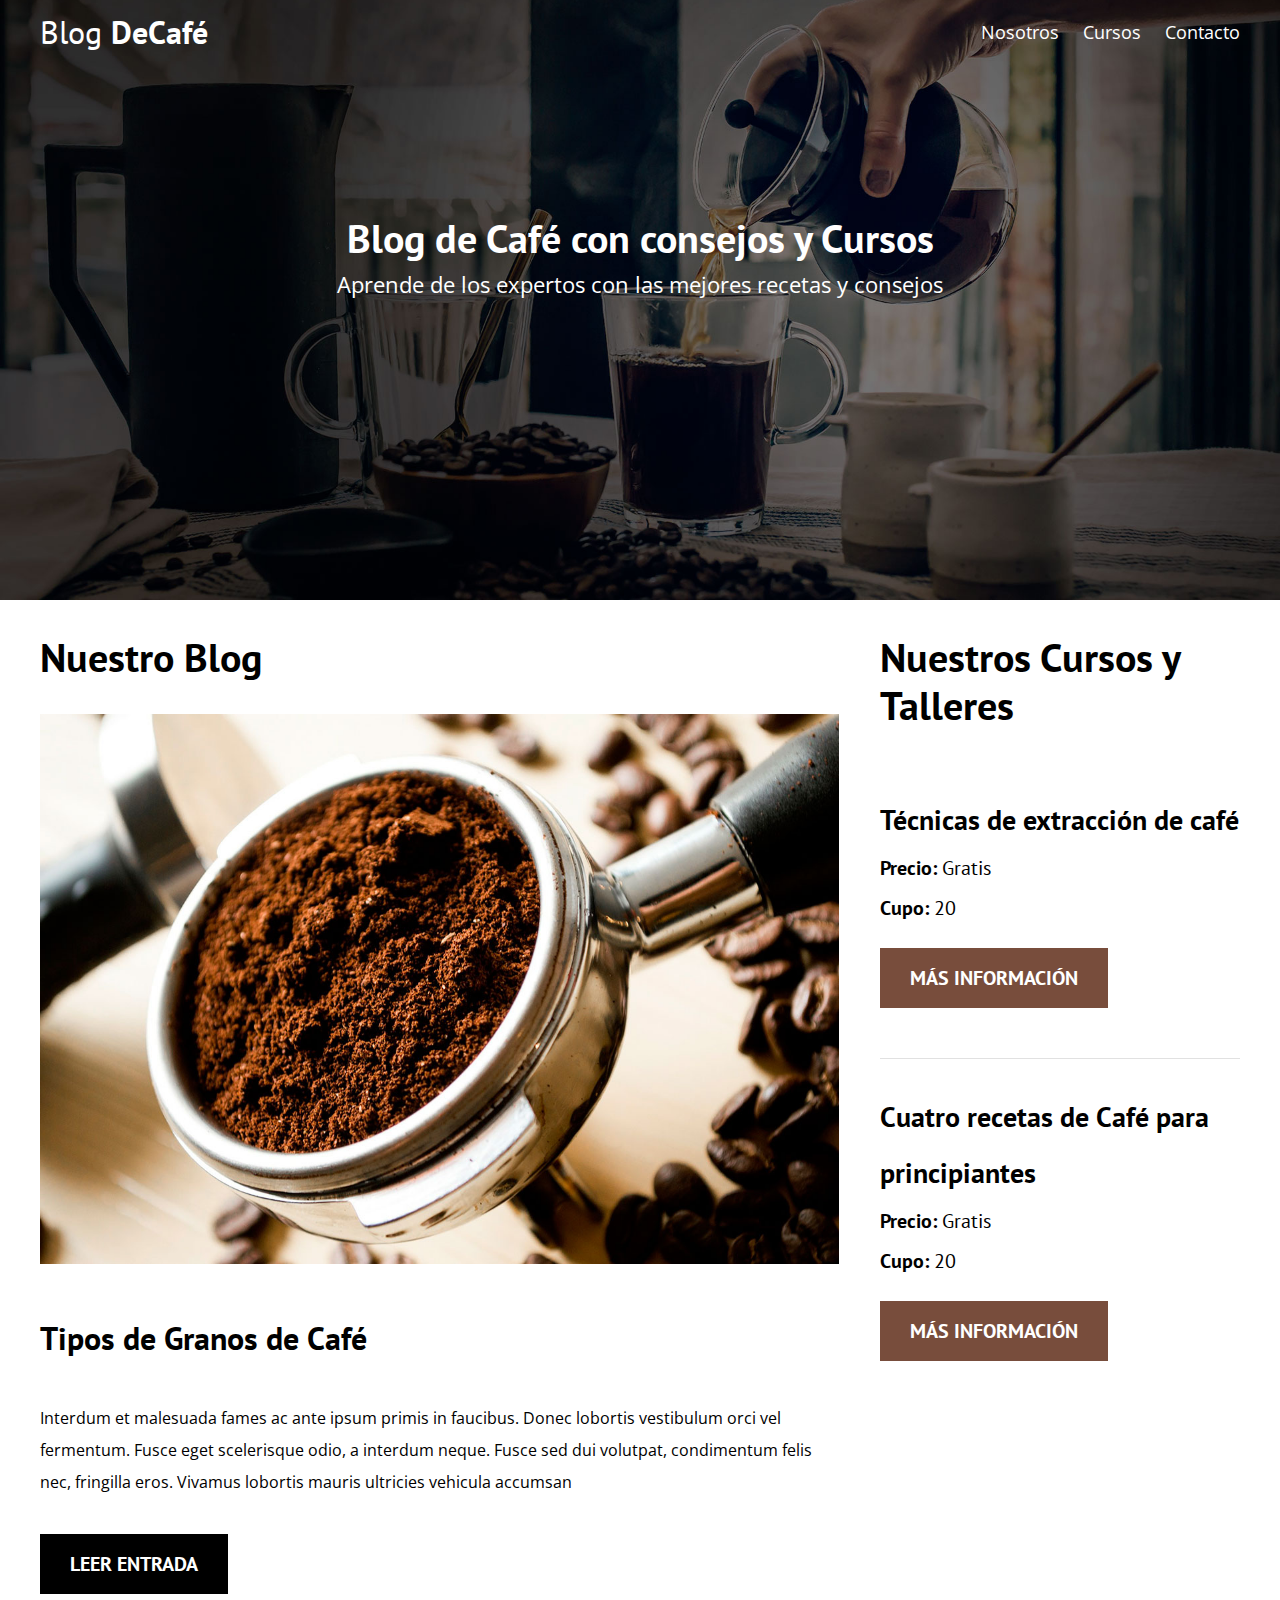
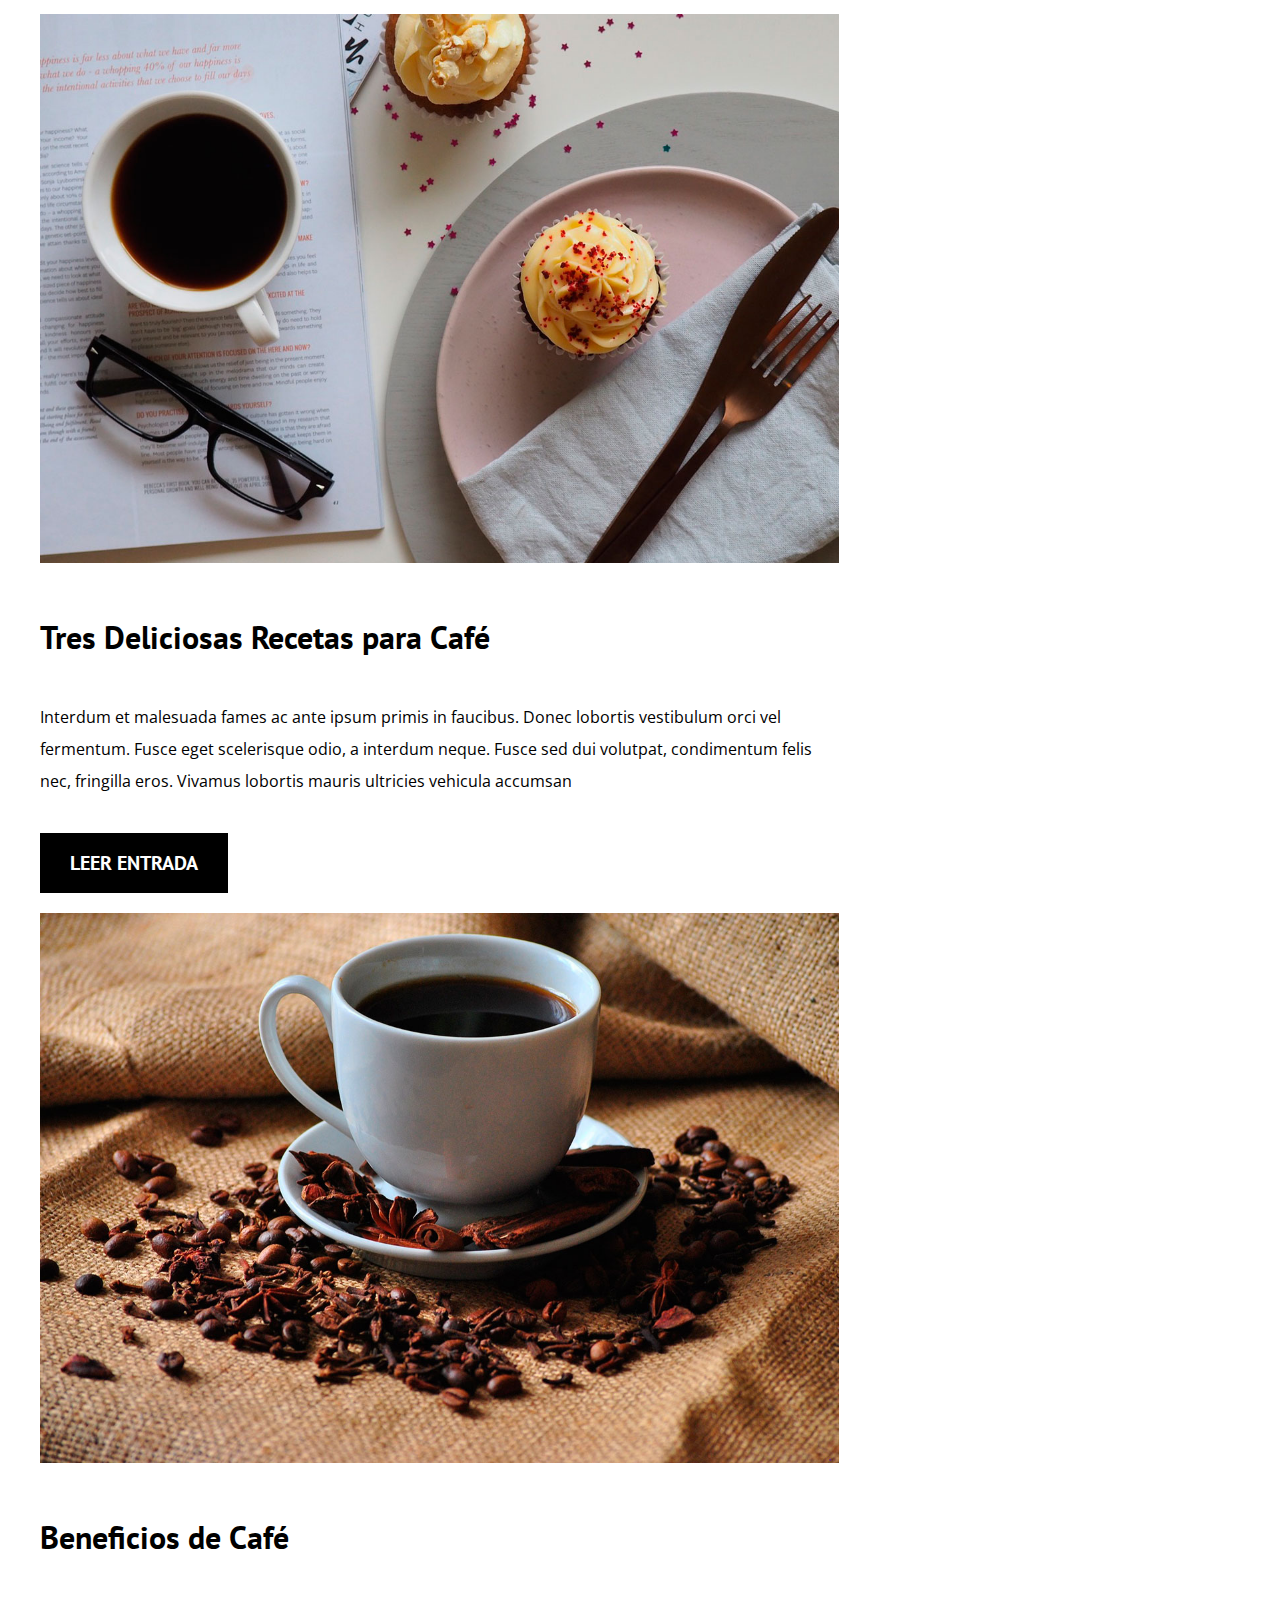
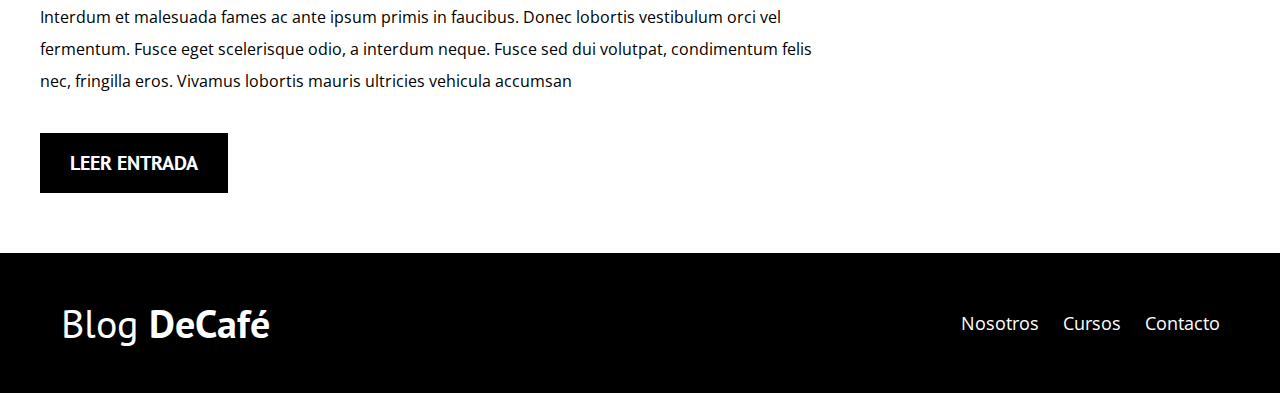
<file: index.html>
<!DOCTYPE html>
<html lang="en">
<head>
    <meta charset="UTF-8">
    <meta name="viewport" content="width=device-width, initial-scale=1.0">
    <link href="https://fonts.googleapis.com/css?family=Open+Sans|PT+Sans:400,700&display=swap" rel="stylesheet">  
    <link rel="stylesheet" href="css/style.css">
    <link rel="stylesheet" href="css/normalize.css">
    <title>Blog de Café</title>
</head>
<body>

<header class="site-header">
    <div class="contenedor">
        <div class="barra">
            <a href="/">
                <h1 class="no-margin">Blog <span>DeCafé</span></h1>
            </a>
                <nav class="navegacion">
                    <a href="nosotros.html">Nosotros</a>
                    <a href="cursos.html">Cursos</a>
                    <a href="contacto.html">Contacto</a>
                </nav>
        </div><!--cierra la barra-->

    <div class="texto-header">
        <h2 class="no-margin">Blog de Café con consejos y Cursos</h2>
        <p class="no-margin">Aprende de los expertos con las mejores recetas y consejos</p>
    </div>

    </div><!--cierra contenedor-->

</header>

<div class="contenido-principal contenedor">
    <main class="blog">
     <h2>Nuestro Blog</h2>
        <article class="entrada-blog">
            <div class="imagen">
                <img src="img/blog1.jpg" alt="Imagen Blog">
            </div><!--imagen-->
            <div class="contenido-blog">
                <h3>Tipos de Granos de Café</h3>
                <p> Interdum et malesuada fames ac ante ipsum primis in faucibus. Donec lobortis vestibulum orci vel fermentum. Fusce eget scelerisque odio, a interdum neque. Fusce sed dui volutpat, condimentum felis nec, fringilla eros. Vivamus lobortis mauris ultricies vehicula accumsan</p>
                <a href="entrada.html" class="btn btn-primario">Leer Entrada</a>
            </div>
        </article>   

        <article class="entrada-blog">
            <div class="imagen">
                <img src="img/blog2.jpg" alt="Imagen Blog">
            </div><!--imagen-->
            <div class="contenido-blog">
                <h3>Tres Deliciosas Recetas para Café</h3>
                <p> Interdum et malesuada fames ac ante ipsum primis in faucibus. Donec lobortis vestibulum orci vel fermentum. Fusce eget scelerisque odio, a interdum neque. Fusce sed dui volutpat, condimentum felis nec, fringilla eros. Vivamus lobortis mauris ultricies vehicula accumsan</p>
                <a href="entrada.html" class="btn btn-primario">Leer Entrada</a>
            </div>
        </article> 

        <article class="entrada-blog">
            <div class="imagen">
                <img src="img/blog3.jpg" alt="Imagen Blog">
            </div><!--imagen-->
            <div class="contenido-blog">
                <h3>Beneficios de Café</h3>
                <p> Interdum et malesuada fames ac ante ipsum primis in faucibus. Donec lobortis vestibulum orci vel fermentum. Fusce eget scelerisque odio, a interdum neque. Fusce sed dui volutpat, condimentum felis nec, fringilla eros. Vivamus lobortis mauris ultricies vehicula accumsan</p>
                <a href="entrada.html" class="btn btn-primario">Leer Entrada</a>
            </div>
        </article> 

    </main>
    <aside class="cursos">
        <h2>Nuestros Cursos y Talleres</h2> 
            <ul class="cursos-lista">
                <li class="curso">
                    <h4 class="no-margin">Técnicas de extracción de café</h4>
                    <p class="no-margin">Precio: <span>Gratis</span></p>
                    <p class="no-margin">Cupo: <span>20</span></p>
                    <a href="cursos.html" class="btn btn-secundario">Más Información</a>
                </li>

                <li class="curso">
                    <h4 class="no-margin">Cuatro recetas de Café para principiantes</h4>
                    <p class="no-margin">Precio: <span>Gratis</span></p>
                    <p class="no-margin">Cupo: <span>20</span></p>
                    <a href="cursos.html" class="btn btn-secundario">Más Información</a>
                </li>

            </ul>

            
    </aside>


</div><!--contenido principal-->

<footer class="site-footer">
    <div class="contenedor">
        <div class="barra">
            <p class="no-margin">Blog <span>DeCafé</span></p>

            <nav class="navegacion">
                <a href="nosotros.html">Nosotros</a>
                <a href="cursos.html">Cursos</a>
                <a href="contacto.html">Contacto</a>
            </nav> 


        </div><!--fin barra-->


    </div> <!--fin contenedor-->



</footer>








    
</body>
</html>
</file>
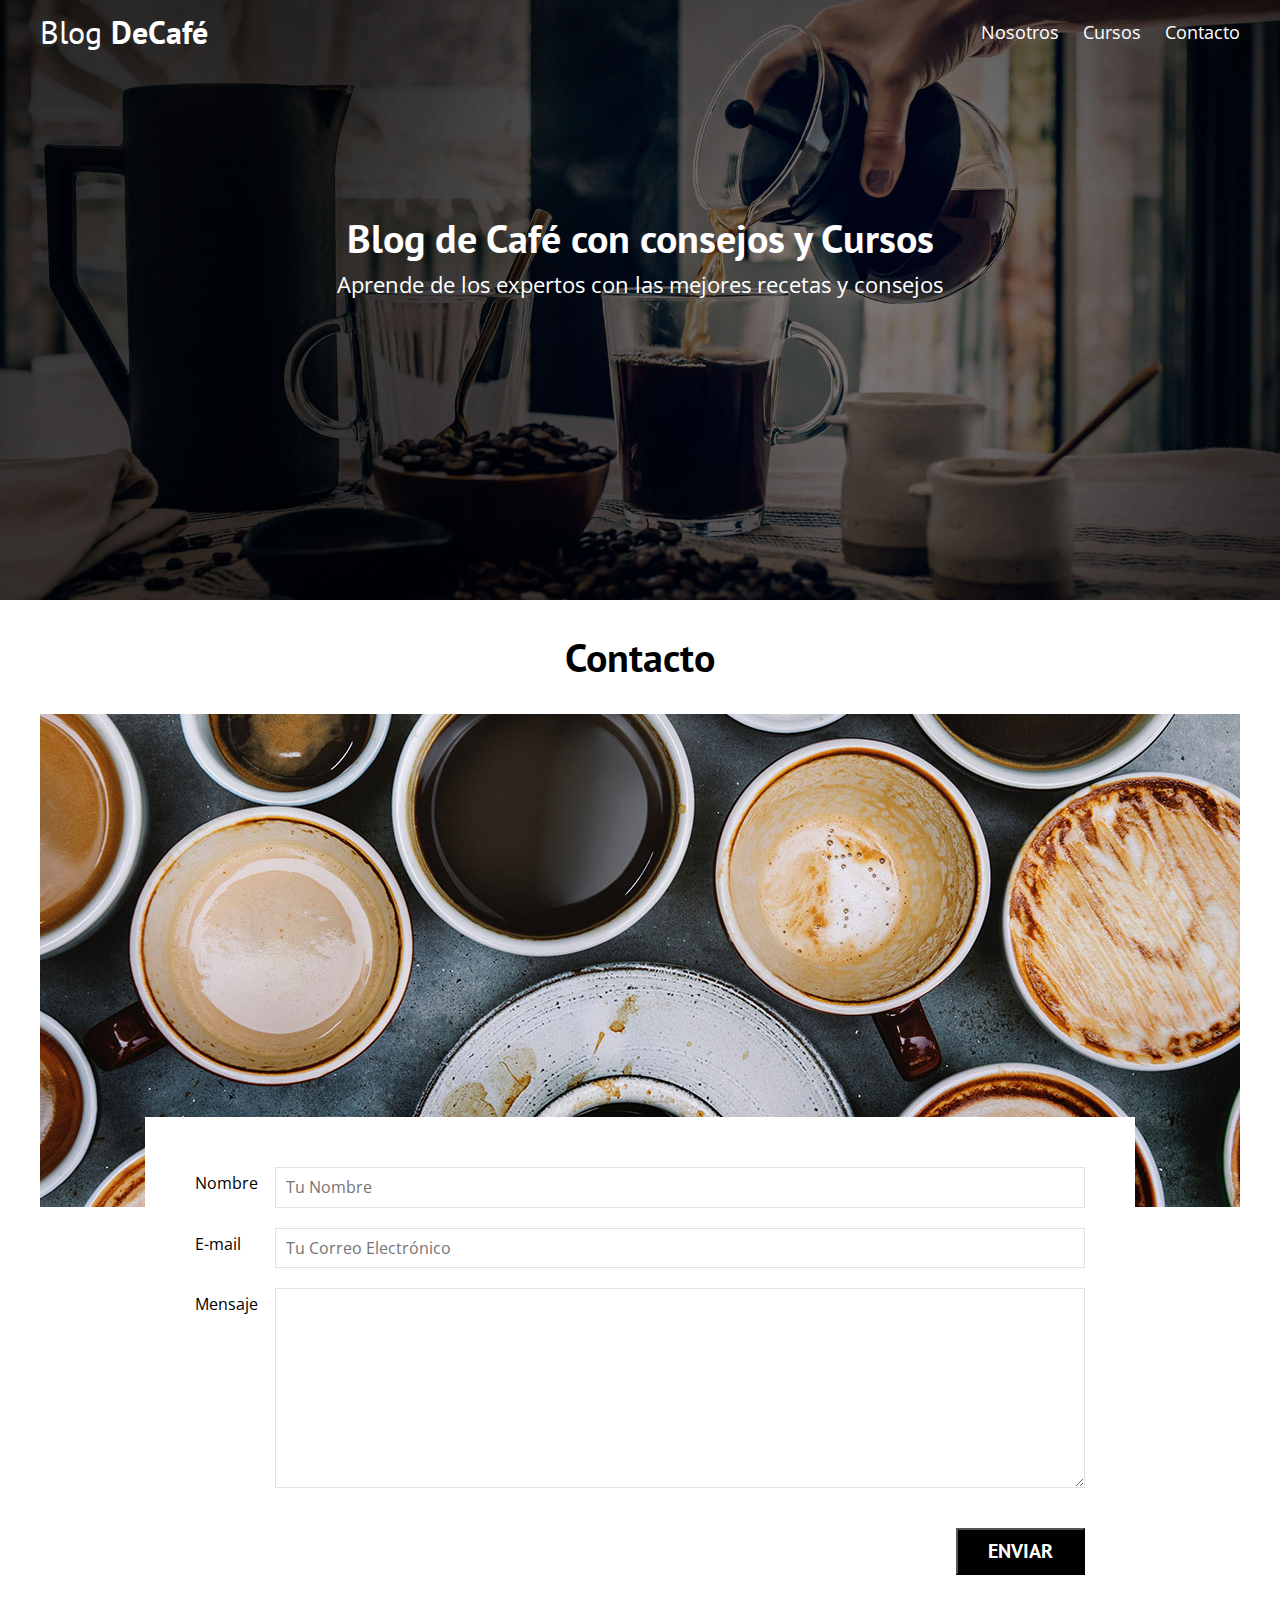
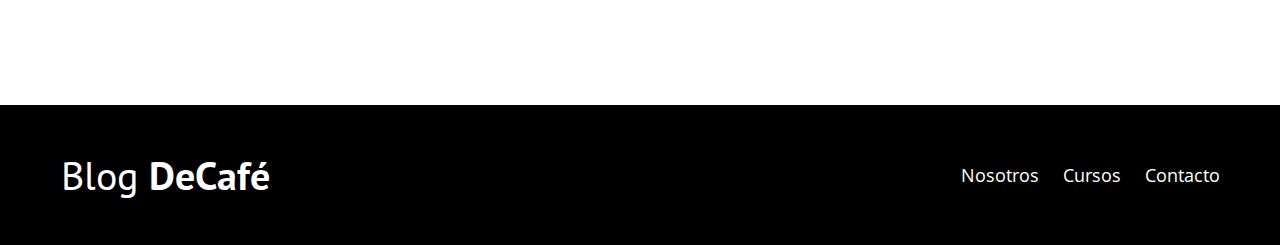
<file: contacto.html>
<!DOCTYPE html>
<html lang="en">
<head>
    <meta charset="UTF-8">
    <meta name="viewport" content="width=device-width, initial-scale=1.0">
    <link href="https://fonts.googleapis.com/css?family=Open+Sans|PT+Sans:400,700&display=swap" rel="stylesheet">  
    <link rel="stylesheet" href="css/style.css">
    <link rel="stylesheet" href="css/normalize.css">
    <title>Blog de Café</title>
</head>
<body>

<header class="site-header">
    <div class="contenedor">
        <div class="barra">
            <a href="/">
                <h1 class="no-margin">Blog <span>DeCafé</span></h1>
            </a>
                <nav class="navegacion">
                    <a href="nosotros.html">Nosotros</a>
                    <a href="cursos.html">Cursos</a>
                    <a href="contacto.html">Contacto</a>
                </nav>
        </div><!--cierra la barra-->

    <div class="texto-header">
        <h2 class="no-margin">Blog de Café con consejos y Cursos</h2>
        <p class="no-margin">Aprende de los expertos con las mejores recetas y consejos</p>
    </div>

    </div><!--cierra contenedor-->

</header> 

<main class="contenedor">
    <h2 class="centrar-texto">Contacto</h2>
        <div class="grid centrar-columnas">
            <div class="columnas-12">
                <img src="img/contacto.jpg" alt="Imagen Contacto">
            </div>

            <div class="columnas-10 formulario-contacto">
                <form action="#">
                    <div class="campo">
                        <label for="nombre">Nombre</label>
                        <input type="text" id="nombre" placeholder="Tu Nombre">
                    </div>
                
                    <div class="campo">
                        <label for="email">E-mail</label>
                        <input type="email" id="email" placeholder="Tu Correo Electrónico">
                    </div>

                    <div class="campo mensaje">
                        <label for="mensaje">Mensaje</label>
                        <textarea id="mensaje"></textarea>
                    </div>
                    <div class="campo enviar">
                        <input type="submit" value="Enviar" class="btn btn-primario">

                    </div>


                </form>
            </div>
        </div>
</main>


<footer class="site-footer">
    <div class="contenedor">
        <div class="barra">
            <p class="no-margin">Blog <span>DeCafé</span></p>

            <nav class="navegacion">
                <a href="nosotros.html">Nosotros</a>
                <a href="cursos.html">Cursos</a>
                <a href="contacto.html">Contacto</a>
            </nav> 


        </div><!--fin barra-->


    </div> <!--fin contenedor-->



</footer>
</file>
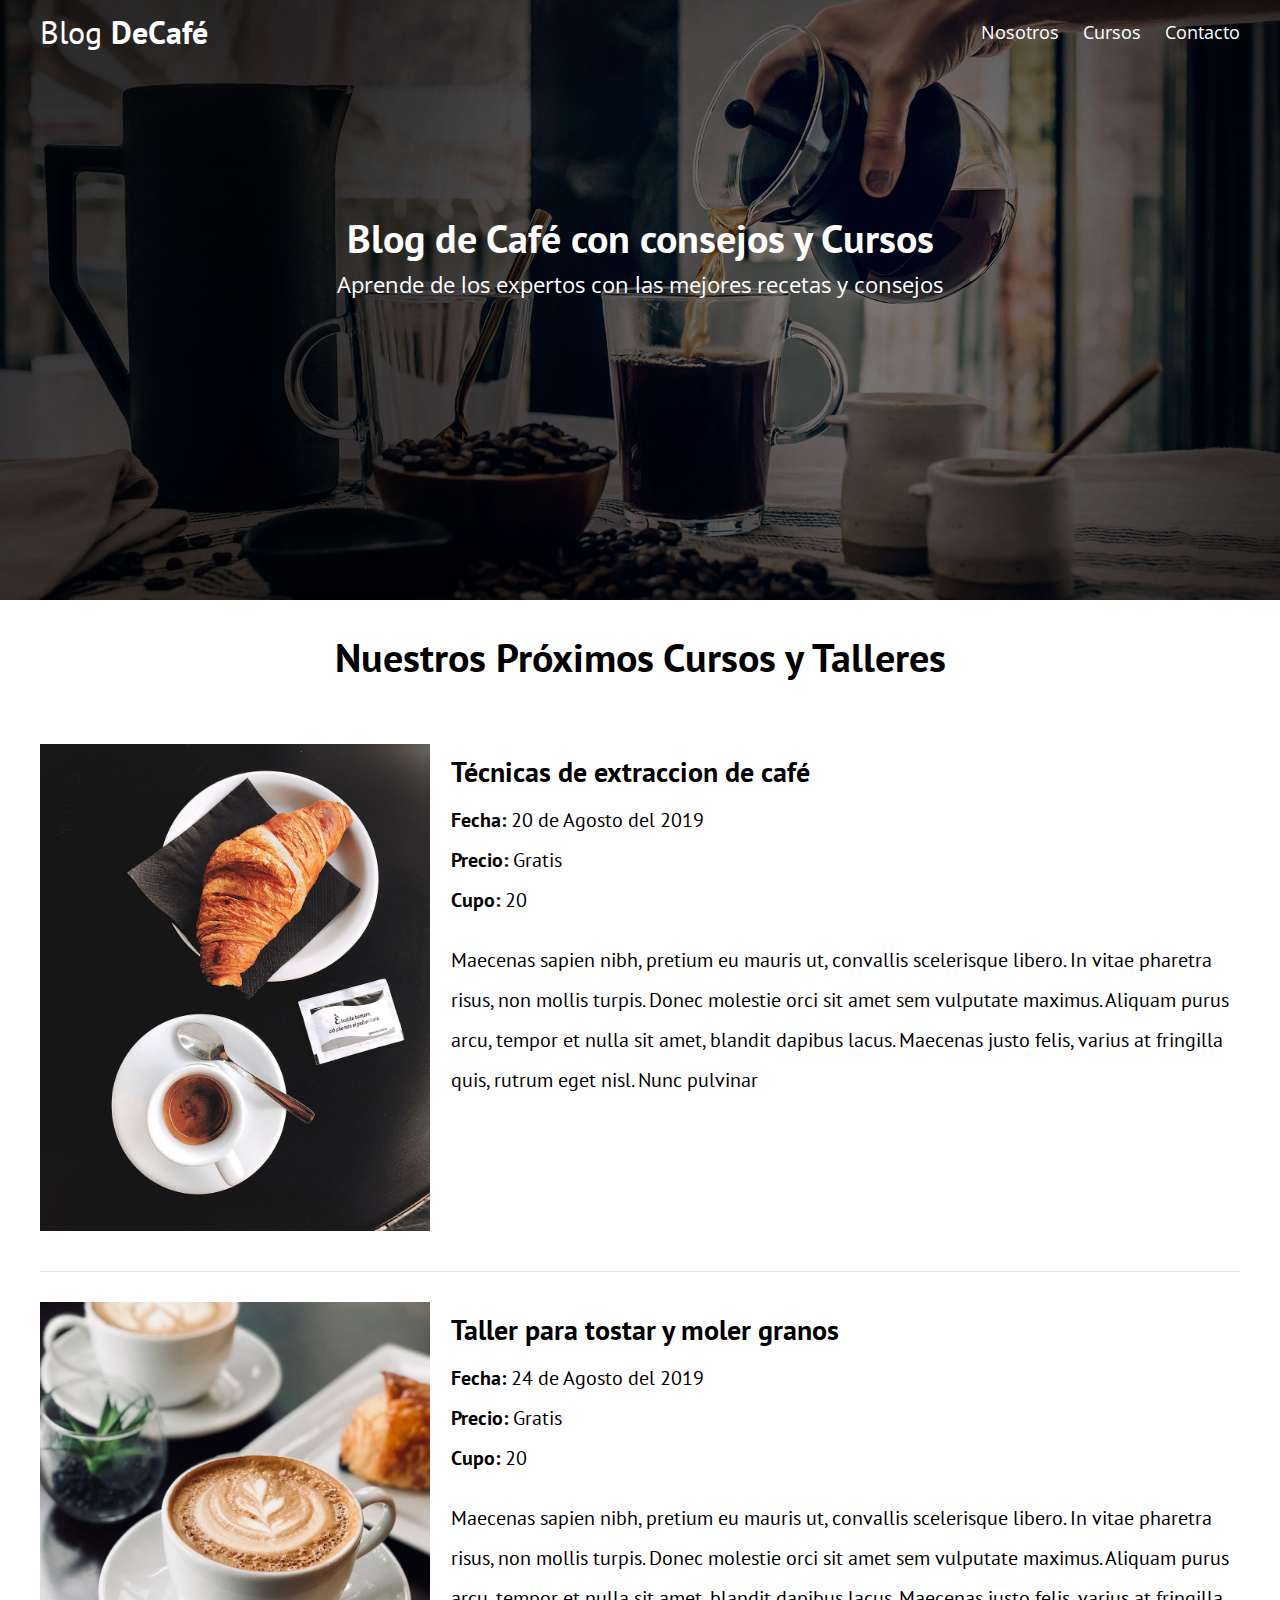
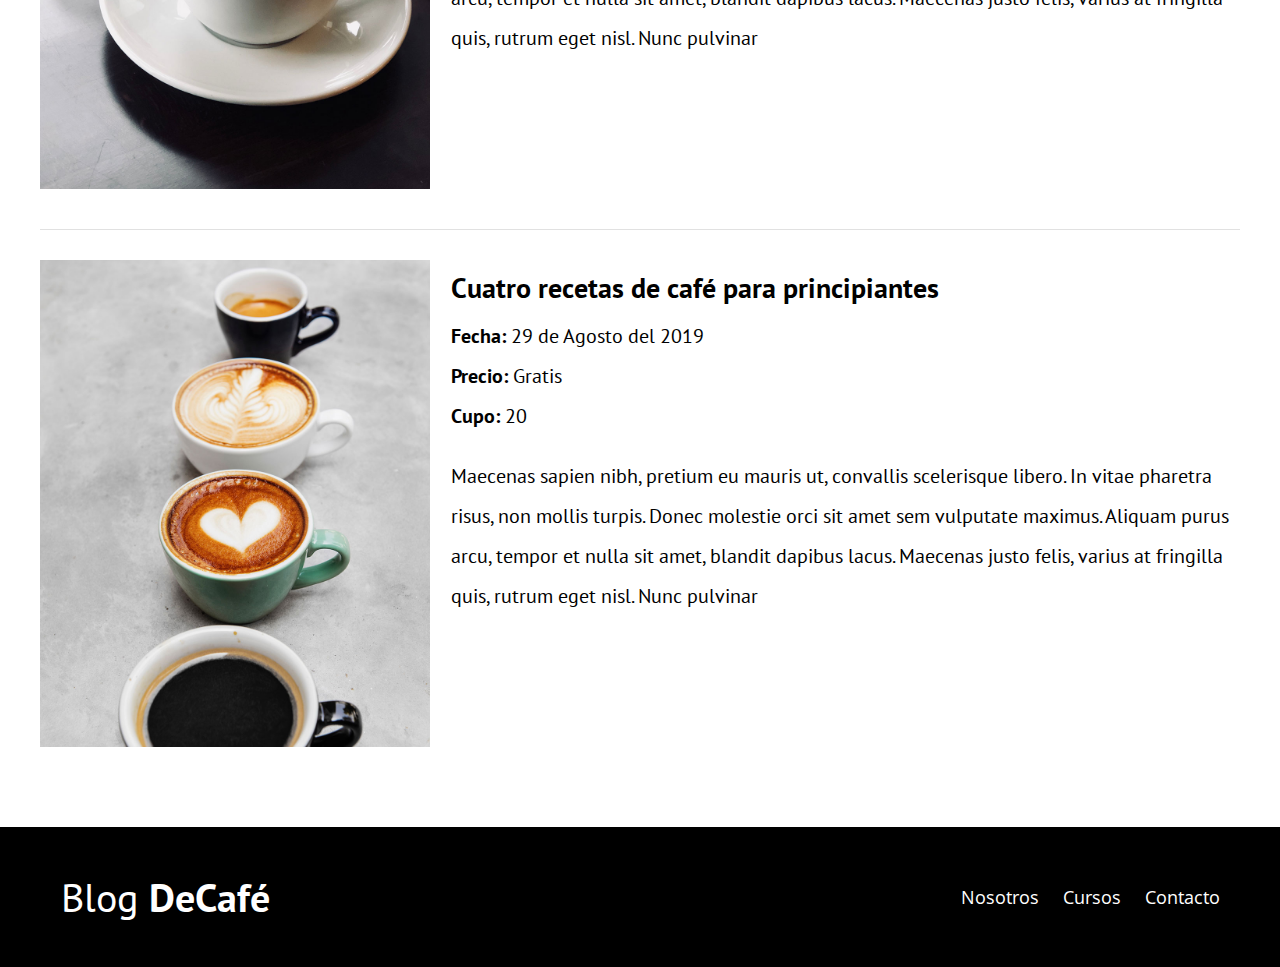
<file: cursos.html>
<!DOCTYPE html>
<html lang="en">
<head>
    <meta charset="UTF-8">
    <meta name="viewport" content="width=device-width, initial-scale=1.0">
    <link href="https://fonts.googleapis.com/css?family=Open+Sans|PT+Sans:400,700&display=swap" rel="stylesheet">  
    <link rel="stylesheet" href="css/style.css">
    <link rel="stylesheet" href="css/normalize.css">
    <title>Blog de Café</title>
</head>
<body>

<header class="site-header">
    <div class="contenedor">
        <div class="barra">
            <a href="/">
                <h1 class="no-margin">Blog <span>DeCafé</span></h1>
            </a>
                <nav class="navegacion">
                    <a href="nosotros.html">Nosotros</a>
                    <a href="cursos.html">Cursos</a>
                    <a href="contacto.html">Contacto</a>
                </nav>
        </div><!--cierra la barra-->

    <div class="texto-header">
        <h2 class="no-margin">Blog de Café con consejos y Cursos</h2>
        <p class="no-margin">Aprende de los expertos con las mejores recetas y consejos</p>
    </div>

    </div><!--cierra contenedor-->

</header> 

<main class="contenedor"> 
    <h2 class="centrar-texto"> Nuestros Próximos Cursos y Talleres</h2>

        <article class="curso grid">
            <div class="columnas-4">
                <img src="img/curso1.jpg" alt="Imagen Curso">
            </div>
            <div class="columnas-8">
                <h4 class="no-margin">Técnicas de extraccion de café</h4>
                <p class="no-margin">Fecha: <span>20 de Agosto del 2019</span></p>
                <p class="no-margin">Precio: <span>Gratis</span></p>
                <p class="no-margin">Cupo: <span>20</span></p>

                <p class="descripcion"> Maecenas sapien nibh, pretium eu mauris ut, convallis scelerisque libero. In vitae pharetra risus, non mollis turpis. Donec molestie orci sit amet sem vulputate maximus. Aliquam purus arcu, tempor et nulla sit amet, blandit dapibus lacus. Maecenas justo felis, varius at fringilla quis, rutrum eget nisl. Nunc pulvinar</p>
            </div>
        </article>

        <article class="curso grid">
            <div class="columnas-4">
                <img src="img/curso2.jpg" alt="Imagen Curso">
            </div>
            <div class="columnas-8">
                <h4 class="no-margin">Taller para tostar y moler granos</h4>
                <p class="no-margin">Fecha: <span>24 de Agosto del 2019</span></p>
                <p class="no-margin">Precio: <span>Gratis</span></p>
                <p class="no-margin">Cupo: <span>20</span></p>

                <p class="descripcion"> Maecenas sapien nibh, pretium eu mauris ut, convallis scelerisque libero. In vitae pharetra risus, non mollis turpis. Donec molestie orci sit amet sem vulputate maximus. Aliquam purus arcu, tempor et nulla sit amet, blandit dapibus lacus. Maecenas justo felis, varius at fringilla quis, rutrum eget nisl. Nunc pulvinar</p>
            </div>
        </article>

        <article class="curso grid">
            <div class="columnas-4">
                <img src="img/curso3.jpg" alt="Imagen Curso">
            </div>
            <div class="columnas-8">
                <h4 class="no-margin">Cuatro recetas de café para principiantes</h4>
                <p class="no-margin">Fecha: <span>29 de Agosto del 2019</span></p>
                <p class="no-margin">Precio: <span>Gratis</span></p>
                <p class="no-margin">Cupo: <span>20</span></p>

                <p class="descripcion"> Maecenas sapien nibh, pretium eu mauris ut, convallis scelerisque libero. In vitae pharetra risus, non mollis turpis. Donec molestie orci sit amet sem vulputate maximus. Aliquam purus arcu, tempor et nulla sit amet, blandit dapibus lacus. Maecenas justo felis, varius at fringilla quis, rutrum eget nisl. Nunc pulvinar</p>
            </div>
        </article>












</main>

<footer class="site-footer">
    <div class="contenedor">
        <div class="barra">
            <p class="no-margin">Blog <span>DeCafé</span></p>

            <nav class="navegacion">
                <a href="nosotros.html">Nosotros</a>
                <a href="cursos.html">Cursos</a>
                <a href="contacto.html">Contacto</a>
            </nav> 


        </div><!--fin barra-->


    </div> <!--fin contenedor-->



</footer>
</file>
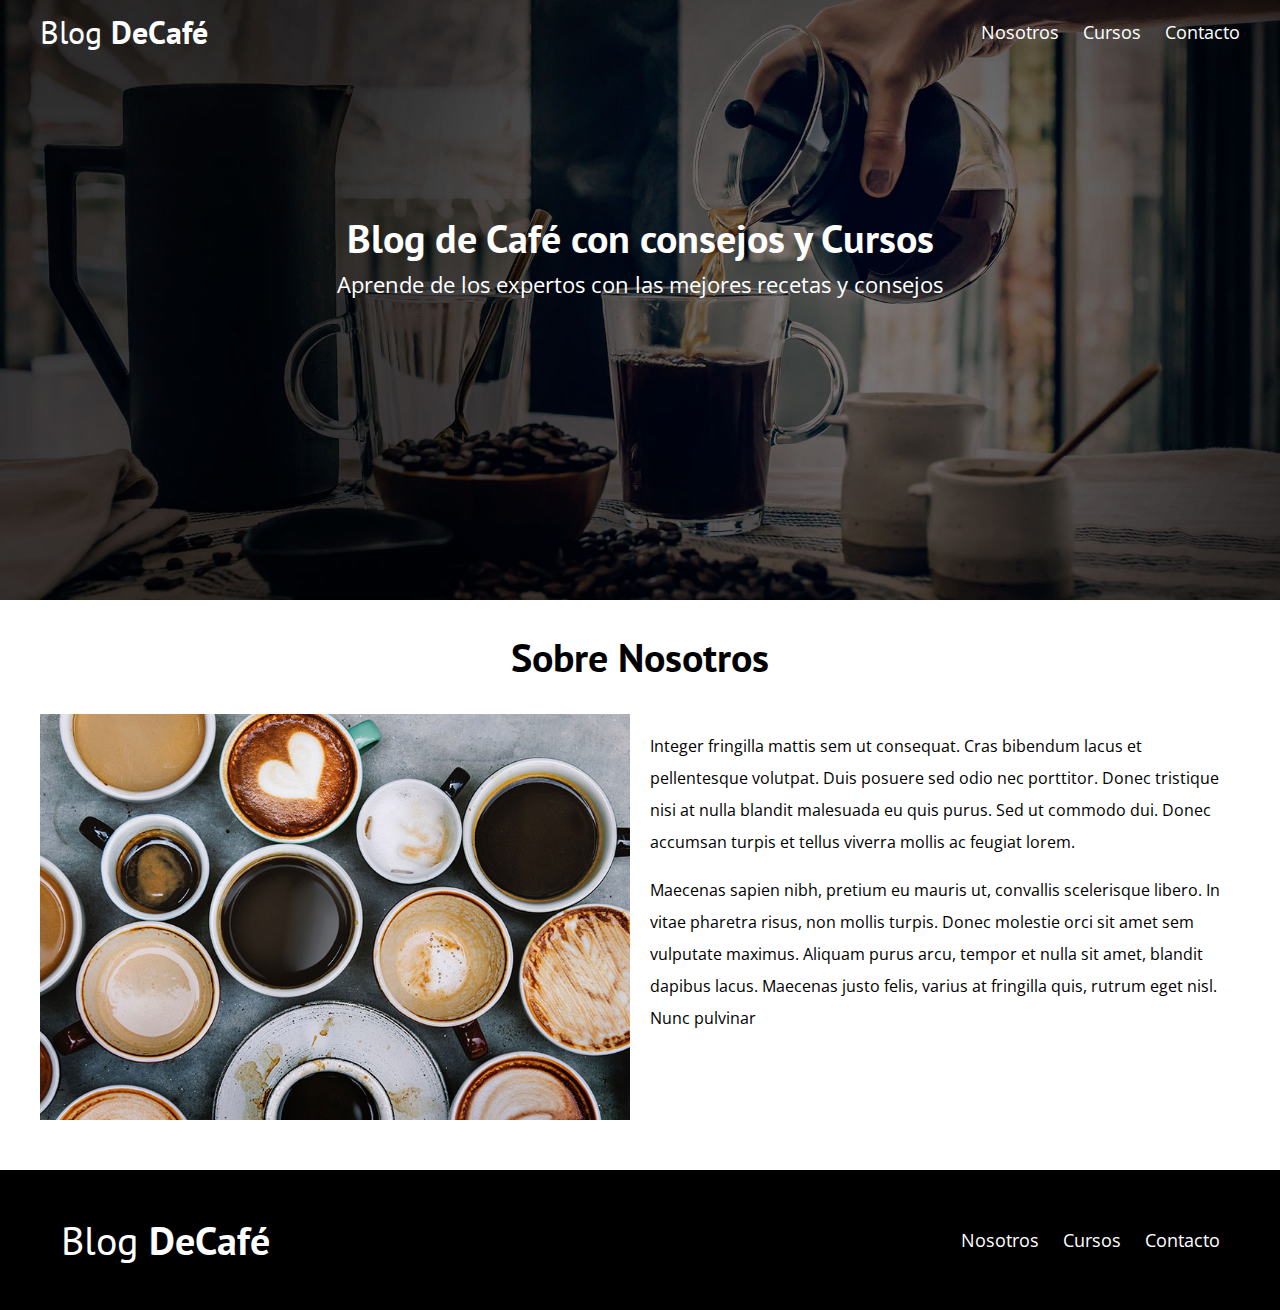
<file: nosotros.html>
<!DOCTYPE html>
<html lang="en">
<head>
    <meta charset="UTF-8">
    <meta name="viewport" content="width=device-width, initial-scale=1.0">
    <link href="https://fonts.googleapis.com/css?family=Open+Sans|PT+Sans:400,700&display=swap" rel="stylesheet">  
    <link rel="stylesheet" href="css/style.css">
    <link rel="stylesheet" href="css/normalize.css">
    <title>Blog de Café</title>
</head>
<body>

<header class="site-header">
    <div class="contenedor">
        <div class="barra">
            <a href="/">
                <h1 class="no-margin">Blog <span>DeCafé</span></h1>
            </a>
                <nav class="navegacion">
                    <a href="nosotros.html">Nosotros</a>
                    <a href="cursos.html">Cursos</a>
                    <a href="contacto.html">Contacto</a>
                </nav>
        </div><!--cierra la barra-->

    <div class="texto-header">
        <h2 class="no-margin">Blog de Café con consejos y Cursos</h2>
        <p class="no-margin">Aprende de los expertos con las mejores recetas y consejos</p>
    </div>

    </div><!--cierra contenedor-->

</header> 

<main class="contenedor">
    <h2 class="centrar-texto">Sobre Nosotros</h2>
    <div class="grid">
        <div class="columnas-6">
            <img src="img/nosotros.jpg" alt="Imagen Nosotros">
        </div>
        <div class="columnas-6">
            <p> Integer fringilla mattis sem ut consequat. Cras bibendum lacus et pellentesque volutpat. Duis posuere sed odio nec porttitor. Donec tristique nisi at nulla blandit malesuada eu quis purus. Sed ut commodo dui. Donec accumsan turpis et tellus viverra mollis ac feugiat lorem.</p>
            <p> Maecenas sapien nibh, pretium eu mauris ut, convallis scelerisque libero. In vitae pharetra risus, non mollis turpis. Donec molestie orci sit amet sem vulputate maximus. Aliquam purus arcu, tempor et nulla sit amet, blandit dapibus lacus. Maecenas justo felis, varius at fringilla quis, rutrum eget nisl. Nunc pulvinar</p>
        </div>
    </div><!--fin grid-->
    
</main>










<footer class="site-footer">
    <div class="contenedor">
        <div class="barra">
            <p class="no-margin">Blog <span>DeCafé</span></p>

            <nav class="navegacion">
                <a href="nosotros.html">Nosotros</a>
                <a href="cursos.html">Cursos</a>
                <a href="contacto.html">Contacto</a>
            </nav> 


        </div><!--fin barra-->


    </div> <!--fin contenedor-->



</footer>
</file>
<file: css/style.css>
html {
    box-sizing: border-box;
    font-size: 62.5%; /**1 rem= 10 px**/
}
*, *:before, *:after {
    box-sizing: inherit;
}

body {
    font-family: 'Open Sans', sans-serif;
    font-size: 1.6rem;
    line-height: 2;
}

/**Globales**/

.contenedor{
    max-width: 120rem;
    width: 95%;
    margin: 0 auto;
}

h1, h2, h3, h4 {
    font-family: 'PT Sans', sans-serif;
}

h1{
    font-size: 4.8rem;
}

h2{
    font-size: 4rem;
    line-height: 1.2;
}

h3{
    font-size: 3.2rem;
}

h4{
    font-size: 2.8rem;
}

img{
    max-width: 100%;
}

/**Utilidades**/
.centrar-texto{
    text-align: center;
}
.no-margin{
    margin: 0;
}

/**Grid**/
@media (min-width: 768px){
    .grid {
        display: flex;
        justify-content: space-between;
        flex-wrap: wrap;
    }
    .centrar-columnas{
        justify-content: center;
    }

    .columnas-4{
        flex: 0 0 calc(33.3% - 1rem);
    }
    .columnas-6 {
        flex: 0 0 calc(50% - 1rem);
    }
    .columnas-8{
        flex: 0 0 calc(66.6% - 1rem);
    }
    .columnas-10{
        flex: 0 0 calc(83.3% - 1rem);
    }
    .columnas-12{
        flex: 0 0 100%;
    }
}

/**Botones**/
.btn{
    display: block;
    text-align: center;
    padding: 1rem 3rem;
    margin: 2rem 0;
    color: #ffffff;
    text-decoration: none;
    font-family: 'PT Sans', sans-serif;
    font-weight: 700;
    text-transform: uppercase;
    font-size: 2rem;
    flex: 0 0 100%;
}
.btn:hover{
    cursor: pointer;
}

@media (min-width: 768px){
    .btn{
        display: inline-block;
        flex: 0 0 auto;
    }
}

.btn-primario{
    background-color: #000000;
}
.btn-secundario{
    background-color: #784d3c;
}


/**Header**/
@media (min-width:768px) {
    .barra {
        display: flex;
        justify-content:space-between;
        align-items: center;
    }
}

.site-header{
    background-image: url(../img/banner.jpg);
    background-repeat: no-repeat;
    background-position: center center;
    background-size: cover;
    height: 60rem;
}

.site-header a {
    color: #ffffff;
    text-decoration: none;
}

.site-header h1{
    text-align: center;
    font-weight: 400;
}

.site-header h1 span{
    font-weight: 700;
}

/**Navegación**/

.navegacion a {
    text-align: center;
    display: block;
    font-size: 1.8rem;
    color: #ffffff;
    text-decoration: none;
}

@media (min-width: 768px){
    .navegacion a {
        display: inline;
        margin-right: 2rem;
    }
    .navegacion a:last-of-type{
        margin: 0;
    }

}

/**header texto**/
.texto-header {
    color: #ffffff;
    text-align: center;
    margin-top: 5rem;
}

@media (min-width: 768px){
    .texto-header{
        margin-top:15rem ;
    }
}

.texto-header p {
    font-size: 2.2rem;
}

/**Contenido Principal**/
.contenido-principal{
    display: flex;
    flex-wrap: wrap;
}

.blog,
.cursos {
    flex: 0 0 100%;
}

.cursos{
    order: -1;
}

@media (min-width: 768px){
    .contenido-principal{
        justify-content: space-between;
    }
    .blog{
        flex-basis: 66.6%;
        order: -1;
    }
    .cursos{
        flex-basis: calc(33.3% - 4rem) ;
    }
}

/**Opcionales**/

.cursos-lista{
    padding: 0;
    list-style: none;
}

.curso{
    padding-top: 3rem;
    padding-bottom: 3rem;
    border-bottom: 1px solid #e1e1e1;
}

.curso:last-of-type{
    border-bottom: none;
}

.curso p {
    font-family:'PT Sans', sans-serif;
    font-weight: 700;
    font-size: 2rem;
}

.curso p span,
.curso p.descripcion {
    font-weight: 400;
}

/**Footer**/

.site-footer{
    background-color: #000000;
    padding: 3rem;
    margin-top: 4rem;
}

.site-footer p {
    color: #ffffff;
    font-size: 4rem;
    font-weight: 400;
    font-family: 'PT Sans', sans-serif;
    text-align: center;
}

.site-footer p span {
    font-weight: 700;
}

/**Contacto**/

.formulario-contacto{
    background-color: #ffffff;
    padding: 5rem;
}

@media (min-width: 768px){
    .formulario-contacto{
        margin-top: -10rem;
    }
}

.formulario-contacto .campo {
    display: flex;
    justify-content: space-between;
    margin-bottom: 2rem;
}

.formulario-contacto .campo label {
    flex: 0 0 8rem;
}
.formulario-contacto .campo input:not([type="submit"]),
.formulario-contacto textarea{
    flex: 1;
    border: 1px solid #e1e1e1;
    padding: 1rem;
}

.formulario-contacto textarea {
    height: 20rem;
}

.formulario-contacto .enviar {
    display: flex;
    justify-content: flex-end;


}
</file>
